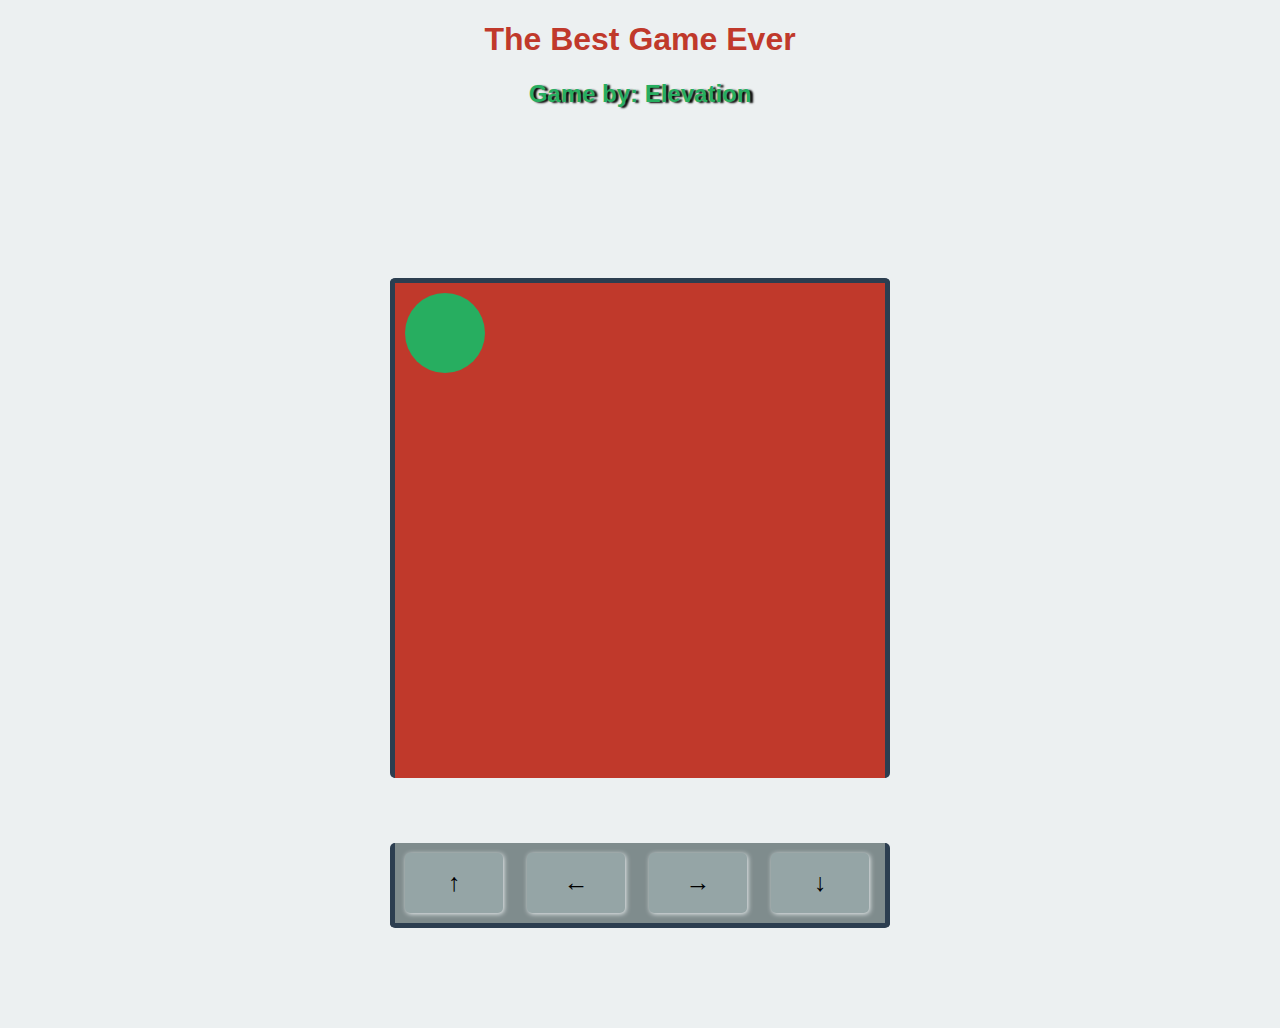
<file: index.html>
<!DOCTYPE html>
<html>
  <head>
    <title>DOM</title>
    <link rel="stylesheet" href="style.css" />
    <script src="main.js" defer></script>
  </head>

  <body>
    <div id="container">
      <div id="playing-field" class="centered">
        <div id="ball" class="centered"></div>
      </div>
      <div id="arrows" class="centered">
        <div id="up" class="arrow">&uarr;</div>
        <div id="left" class="arrow">&larr;</div>
        <div id="right" class="arrow">&rarr;</div>
        <div id="down" class="arrow">&darr;</div>
      </div>
    </div>
  </body>
</html>
</file>
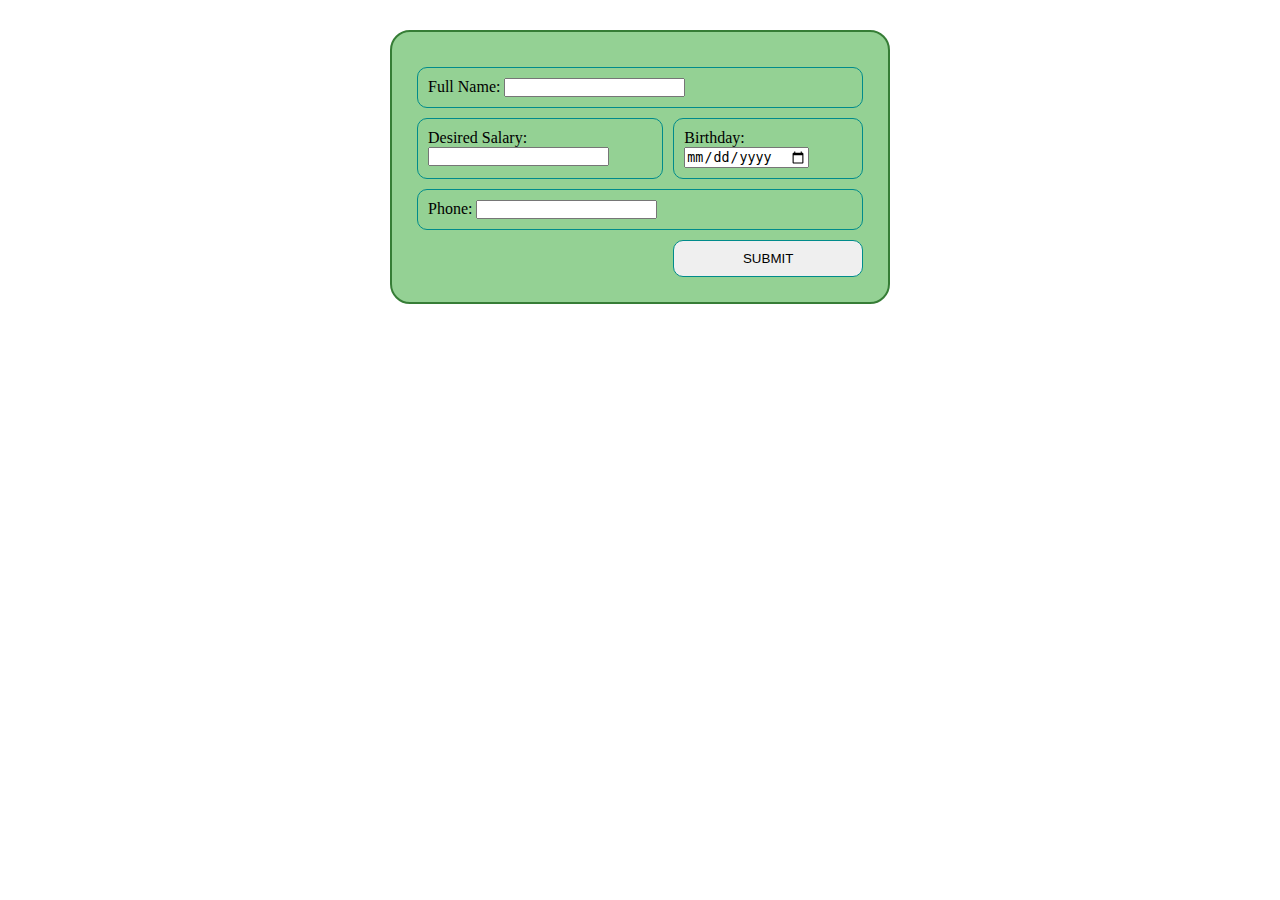
<file: form.html>
<!DOCTYPE html>
<html lang="en">
  <head>
    <meta charset="UTF-8" />
    <meta name="viewport" content="width=device-width, initial-scale=1.0" />
    <link rel="stylesheet" href="form.css" />
    <script src="form.js" defer></script>
    <title>FORM</title>
  </head>
  <body>
    <form action="">
      <div class="form-item message"></div>
      <div class="form-item name">
        <label for="name">Full Name:</label>
        <input type="text" id="name" name="name" />
      </div>
      <div class="form-item salary">
        <label for="salary">Desired Salary:</label>
        <input type="number" id="salary" name="salary" />
      </div>
      <div class="form-item birthday">
        <label for="birthday">Birthday:</label>
        <input type="date" id="birthday" name="birthday" />
      </div>
      <div class="form-item phone">
        <label for="phone">Phone:</label>
        <input type="tel" id="phone" name="phone" />
      </div>
      <button id="submit-btn" type="submit" class="form-item btn">
        SUBMIT
      </button>
    </form>
  </body>
</html>
</file>
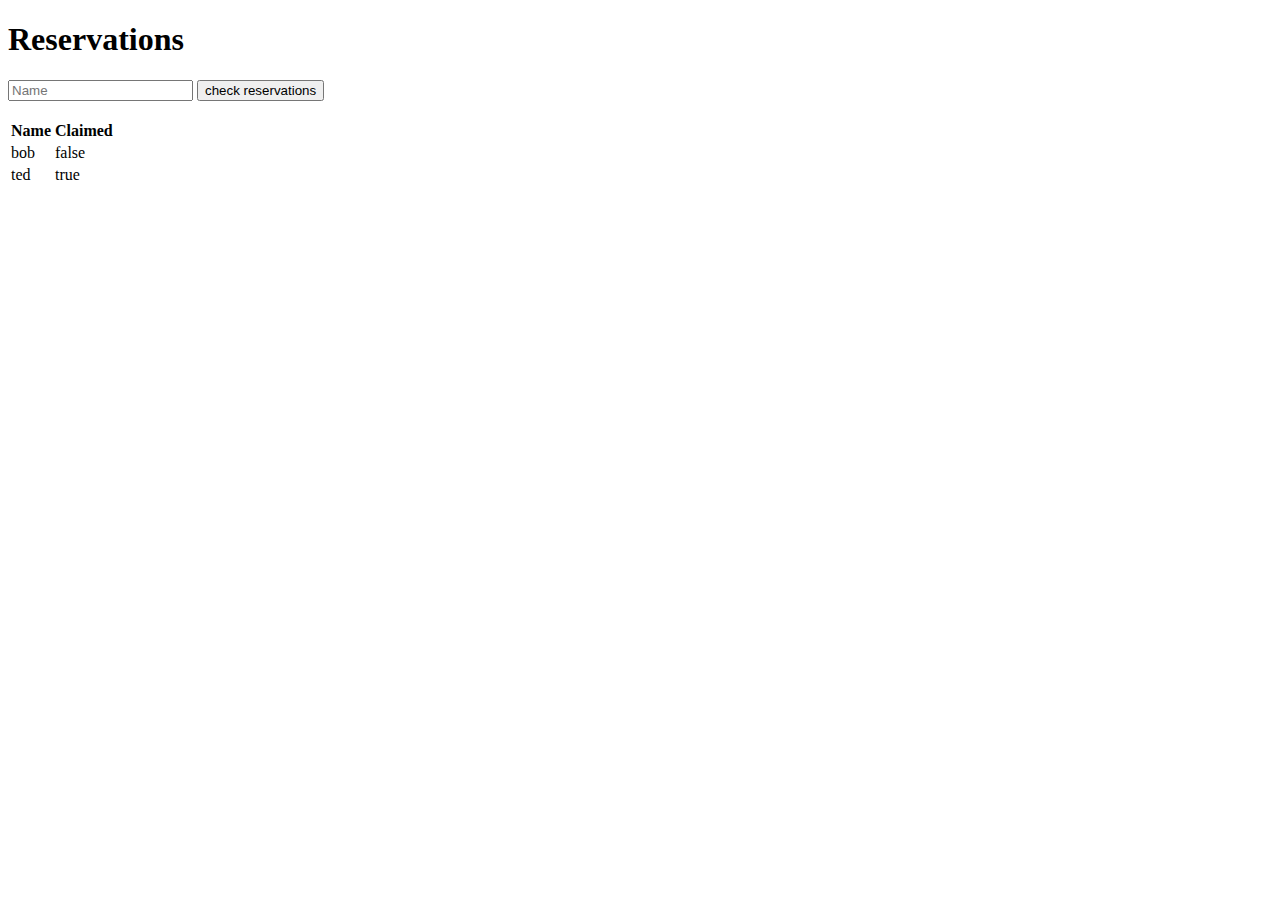
<file: reservations.html>
<!DOCTYPE html>
<html lang="en">
  <head>
    <meta charset="UTF-8" />
    <meta name="viewport" content="width=device-width, initial-scale=1.0" />
    <script src="reservations.js" defer></script>
    <title>Reservations</title>
    <h1>Reservations</h1>
    <article>
      <input type="text" placeholder="Name" />
      <button>check reservations</button>
    </article>
    <br />
  </head>
  <body></body>
</html>
</file>
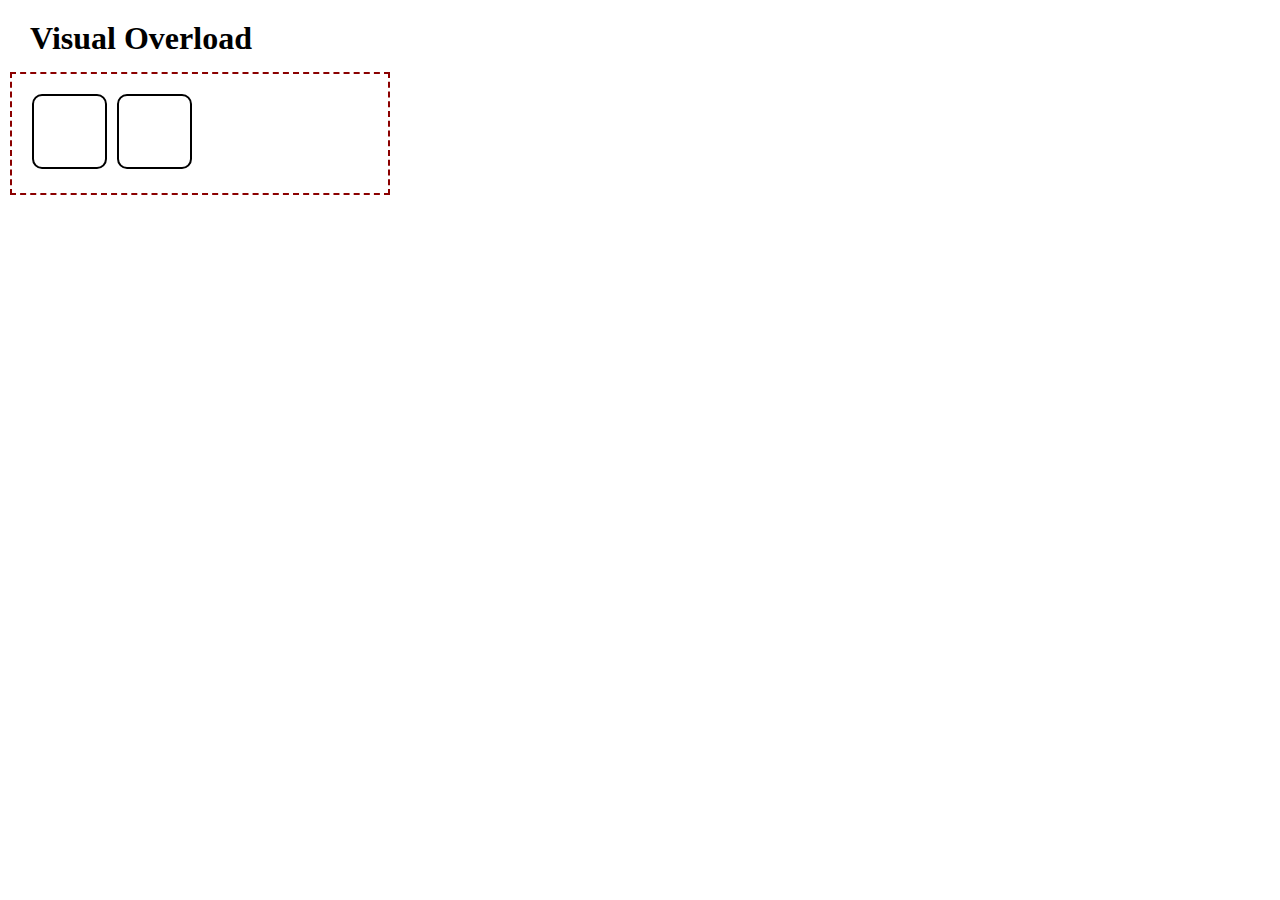
<file: visual-overload.html>
<!DOCTYPE html>
<html lang="en">
  <head>
    <meta charset="UTF-8" />
    <meta name="viewport" content="width=device-width, initial-scale=1.0" />
    <link rel="stylesheet" href="visual-overload.css" />
    <script src="visual-overload.js" defer></script>
    <title>Visual Overload</title>
  </head>
  <body>
    <h1>Visual Overload</h1>
    <div id="container"></div>
  </body>
</html>
</file>
<file: style.css>
body {
  background-color: #ecf0f1;
}

.header {
  font-family: Helvetica, sans-serif;
  text-align: center;
}

.my-header {
  color: #c0392b;
}

.my-subHeader {
  color: #27ae60;
  text-shadow: 3px 1px 2px black;
}

#container {
  width: 100%;
  height: 100vh;

  position: absolute;
  margin-left: 50%;
  left: -250px;
}

#playing-field {
  width: 500px;
  height: 500px;

  position: absolute;
  margin-top: -300px;
  top: 50%;

  border-radius: 5px;
  border: 5px solid #2c3e50;
  border-bottom: none;
  box-sizing: border-box;

  background-color: #c0392b;
  padding: 10px;
}

#ball {
  position: absolute;
  width: 80px;
  height: 80px;

  background-color: #27ae60;
  border-radius: 50%;
}

#arrows {
  border: 5px solid #2c3e50;
  border-top: none;
  box-sizing: border-box;
  border-radius: 5px;

  width: 500px;
  height: 85px;
  position: absolute;
  bottom: 100px;

  background-color: #7f8c8d;
}

.arrow {
  border-radius: 5px;
  box-shadow: 1px 1px 5px #ecf0f1;

  display: inline-block;
  text-align: center;
  margin: 10px;
  width: 20%;
  height: 60px;
  line-height: 60px;

  background-color: #95a5a6;
  font-size: 25px;
  font-weight: bold;
  cursor: pointer;
  user-select: none;
}

.arrow:active {
  background-color: #7f8c8d;
}
</file>
<file: form.css>
*,
*::after,
*::before {
  padding: 0;
  margin: 0;
  box-sizing: border-box;
}

form {
  display: grid;
  gap: 10px;
  background-color: hsl(120, 40%, 70%);
  max-width: 500px;
  margin: 30px auto;
  padding: 25px;
  border-radius: 20px;
  border: 2px solid hsl(120, 40%, 35%);
  grid-template-areas:
    "message message"
    "name name"
    "salary birthday"
    "phone phone"
    ". btn";
}

.form-item {
  padding: 10px;
  border-radius: 10px;
  border: 1px solid darkcyan;
}

.message {
  grid-area: message;
  text-align: center;
  font-weight: 600;
  display: none;
}
.name {
  grid-area: name;
}
.salary {
  grid-area: salary;
}
.birthday {
  grid-area: birthday;
}
.phone {
  grid-area: phone;
}
.btn {
  grid-area: btn;
  cursor: pointer;
}
.btn:hover {
  background-color: darkgray;
}

.welcome-msg {
  margin-top: 75px;
  text-align: center;
  font-size: xx-large;
  font-weight: 900;
  color: darkgreen;
}
</file>
<file: visual-overload.css>
* {
  padding: 0;
  margin: 0;
  box-sizing: border-box;
}

h1 {
  padding: 5px;
  margin: 15px 0 0 25px;
}
#container {
  margin: 10px;
  display: inline-block;
  width: calc(4 * 95px);
  border: 2px dashed darkred;
  padding: 15px;
}

.box {
  display: inline-block;
  width: 75px;
  height: 75px;
  border: 2px solid black;
  border-radius: 10px;
  margin: 5px;
}
</file>
